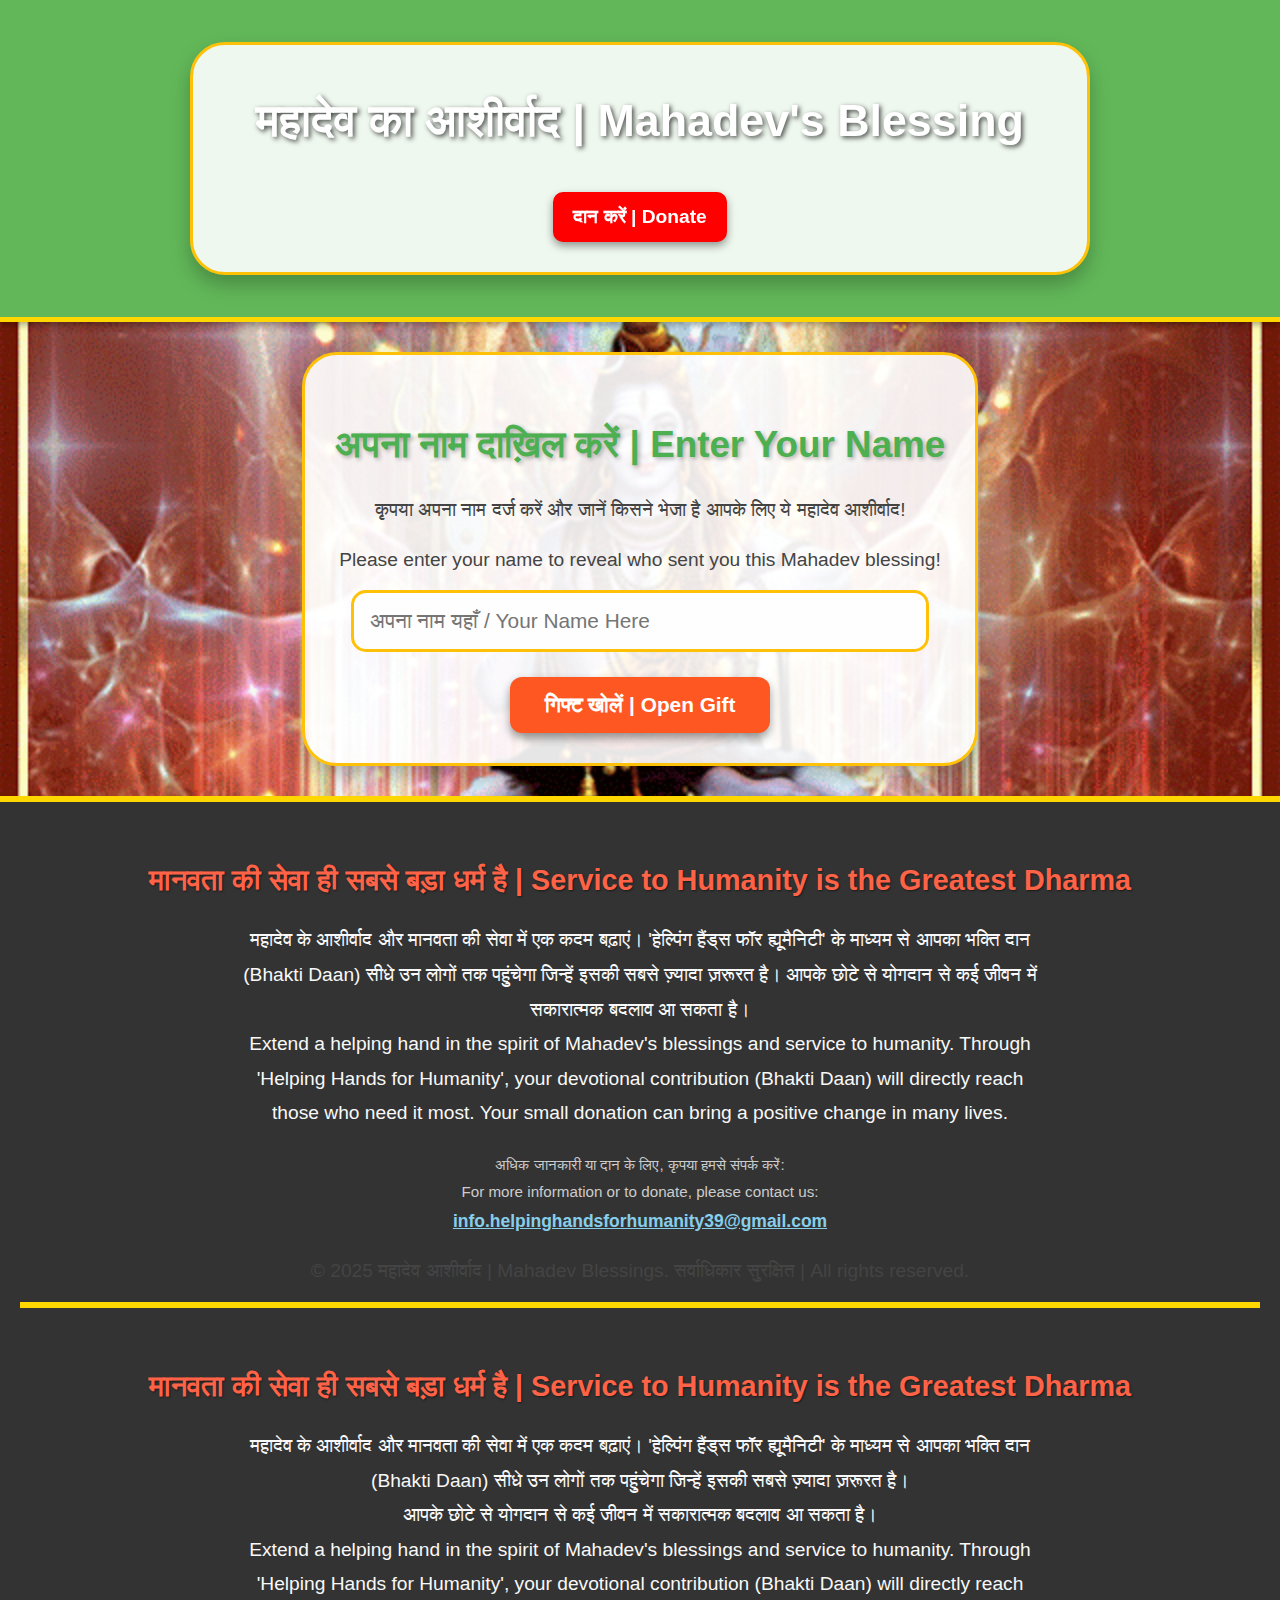
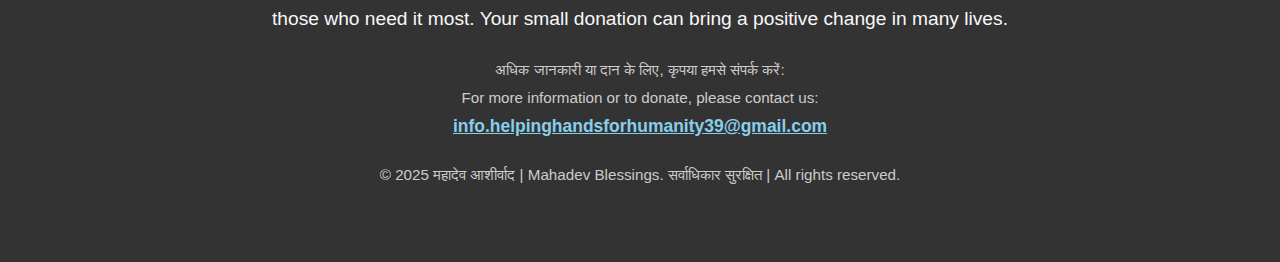
<file: index.html>
<!DOCTYPE html>
<html lang="en">
<head>
    <meta charset="UTF-8">
    <meta name="viewport" content="width=device-width, initial-scale=1.0">
    <title>महादेव का आशीर्वाद | Mahadev's Blessing</title>
    <link rel="stylesheet" href="style.css">
</head>
<body class="shiva-background">
    <header>
    <div class="container" style="position: relative;">
        <h1 id="mainHeaderTitle">महादेव का आशीर्वाद | Mahadev's Blessing</h1>
        <a href="donate.html" class="btn donation-top-btn">दान करें | Donate</a>
    </div>
    </header>

    <main class="container">
        <section id="senderInputArea">
            <h2>अपना नाम दाख़िल करें | Enter Your Name</h2>
            <p>कृपया अपना नाम दर्ज करें और जानें किसने भेजा है आपके लिए ये महादेव आशीर्वाद!</p>
            <p>Please enter your name to reveal who sent you this Mahadev blessing!</p>
            <input type="text" id="senderNameInput" placeholder="अपना नाम यहाँ / Your Name Here">
            <button class="btn" id="openGiftBtn">गिफ्ट खोलें | Open Gift</button>
        </section>

        <section class="share-link-section" id="shareLinkSection" style="display:none;">
            <h3>इस आशीर्वाद को साझा करें | Share this blessing:</h3>
            <input type="text" id="generatedLinkInput" readonly>
            <div class="share-buttons">
                <button class="btn" id="copyLinkBtn">कॉपी करें | Copy</button>
                </div>
        </section>
    </main>

    <footer>
        <div class="donation-message">
            <h3>मानवता की सेवा ही सबसे बड़ा धर्म है | Service to Humanity is the Greatest Dharma</h3>
            <p>
                महादेव के आशीर्वाद और मानवता की सेवा में एक कदम बढ़ाएं। 'हेल्पिंग हैंड्स फॉर ह्यूमैनिटी' के माध्यम से आपका भक्ति दान (Bhakti Daan) सीधे उन लोगों तक पहुंचेगा जिन्हें इसकी सबसे ज़्यादा ज़रूरत है। आपके छोटे से योगदान से कई जीवन में सकारात्मक बदलाव आ सकता है।
                <br>
                Extend a helping hand in the spirit of Mahadev's blessings and service to humanity. Through 'Helping Hands for Humanity', your devotional contribution (Bhakti Daan) will directly reach those who need it most. Your small donation can bring a positive change in many lives.
            </p>
            <p>
                अधिक जानकारी या दान के लिए, कृपया हमसे संपर्क करें:
                <br>
                For more information or to donate, please contact us:
                <br>
                <a href="mailto:info.helpinghandsforhumanity39@gmail.com" class="donation-email">info.helpinghandsforhumanity39@gmail.com</a>
            </p>
        </div>
        <p>&copy; 2025 महादेव आशीर्वाद | Mahadev Blessings. सर्वाधिकार सुरक्षित | All rights reserved.</p>
    <footer>
    <div class="donation-message">
        <h3>मानवता की सेवा ही सबसे बड़ा धर्म है | Service to Humanity is the Greatest Dharma</h3>
        <p>
            महादेव के आशीर्वाद और मानवता की सेवा में एक कदम बढ़ाएं। 'हेल्पिंग हैंड्स फॉर ह्यूमैनिटी' के माध्यम से आपका भक्ति दान (Bhakti Daan) सीधे उन लोगों तक पहुंचेगा जिन्हें इसकी सबसे ज़्यादा ज़रूरत है।
            <br>
            आपके छोटे से योगदान से कई जीवन में सकारात्मक बदलाव आ सकता है।
            <br>
            Extend a helping hand in the spirit of Mahadev's blessings and service to humanity. Through 'Helping Hands for Humanity', your devotional contribution (Bhakti Daan) will directly reach those who need it most. Your small donation can bring a positive change in many lives.
        </p>
        <p>
            अधिक जानकारी या दान के लिए, कृपया हमसे संपर्क करें:
            <br>
            For more information or to donate, please contact us:
            <br>
            <a href="mailto:info.helpinghandsforhumanity39@gmail.com" class="donation-email">info.helpinghandsforhumanity39@gmail.com</a>
        </p>
    </div>
    <p>&copy; 2025 महादेव आशीर्वाद | Mahadev Blessings. सर्वाधिकार सुरक्षित | All rights reserved.</p>
    </footer>
    

    <script src="script.js"></script>
</body>
</html>
</file>
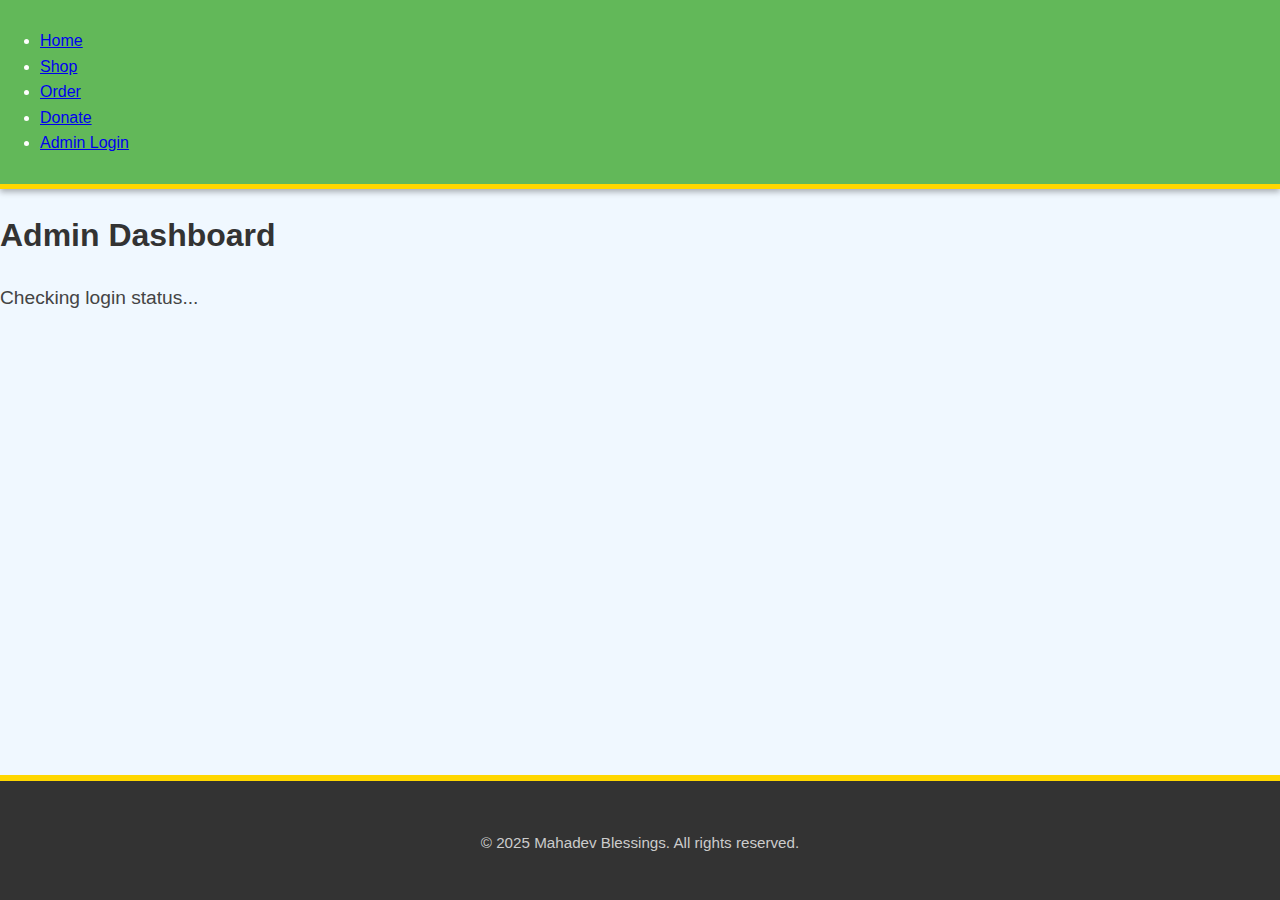
<file: admin-dashboard.html>
<!DOCTYPE html>
<html lang="en">
<head>
    <meta charset="UTF-8">
    <meta name="viewport" content="width=device-width, initial-scale=1.0">
    <title>Mahadev Blessings - Admin Dashboard</title>
    <link rel="stylesheet" href="style.css">
    </head>
<body>
    <header class="main-header">
        <nav>
            <ul>
                <li><a href="index.html">Home</a></li>
                <li><a href="shop.html">Shop</a></li>
                <li><a href="order.html">Order</a></li>
                <li><a href="donate.html">Donate</a></li>
                <li><a href="admin-login.html">Admin Login</a></li>
            </ul>
        </nav>
    </header>

    <main class="admin-dashboard-content">
        <h1>Admin Dashboard</h1>
        <div id="authStatus">
            <p>Checking login status...</p>
        </div>

        <section id="productManagement" style="display:none;">
            <h2>Manage Products</h2>
            <form id="productForm">
                <div class="form-group">
                    <label for="productName">Product Name:</label>
                    <input type="text" id="productName" required>
                </div>
                <div class="form-group">
                    <label for="productPrice">Price:</label>
                    <input type="number" id="productPrice" step="0.01" required>
                </div>
                <div class="form-group">
                    <label for="productImage">Image URL:</label>
                    <input type="url" id="productImage" placeholder="e.g., https://example.com/product.jpg" required>
                </div>
                <button type="submit" id="addProductBtn">Add Product</button>
            </form>

            <h3>Existing Products</h3>
            <ul id="productList">
                <li>No products added yet.</li>
            </ul>
        </section>
        <button id="adminLogoutBtn" style="display:none;">Logout</button>
    </main>

    <footer class="main-footer">
        <p>&copy; 2025 Mahadev Blessings. All rights reserved.</p>
    </footer>

    <script src="script.js"></script>
</body>
</
  html>
</file>
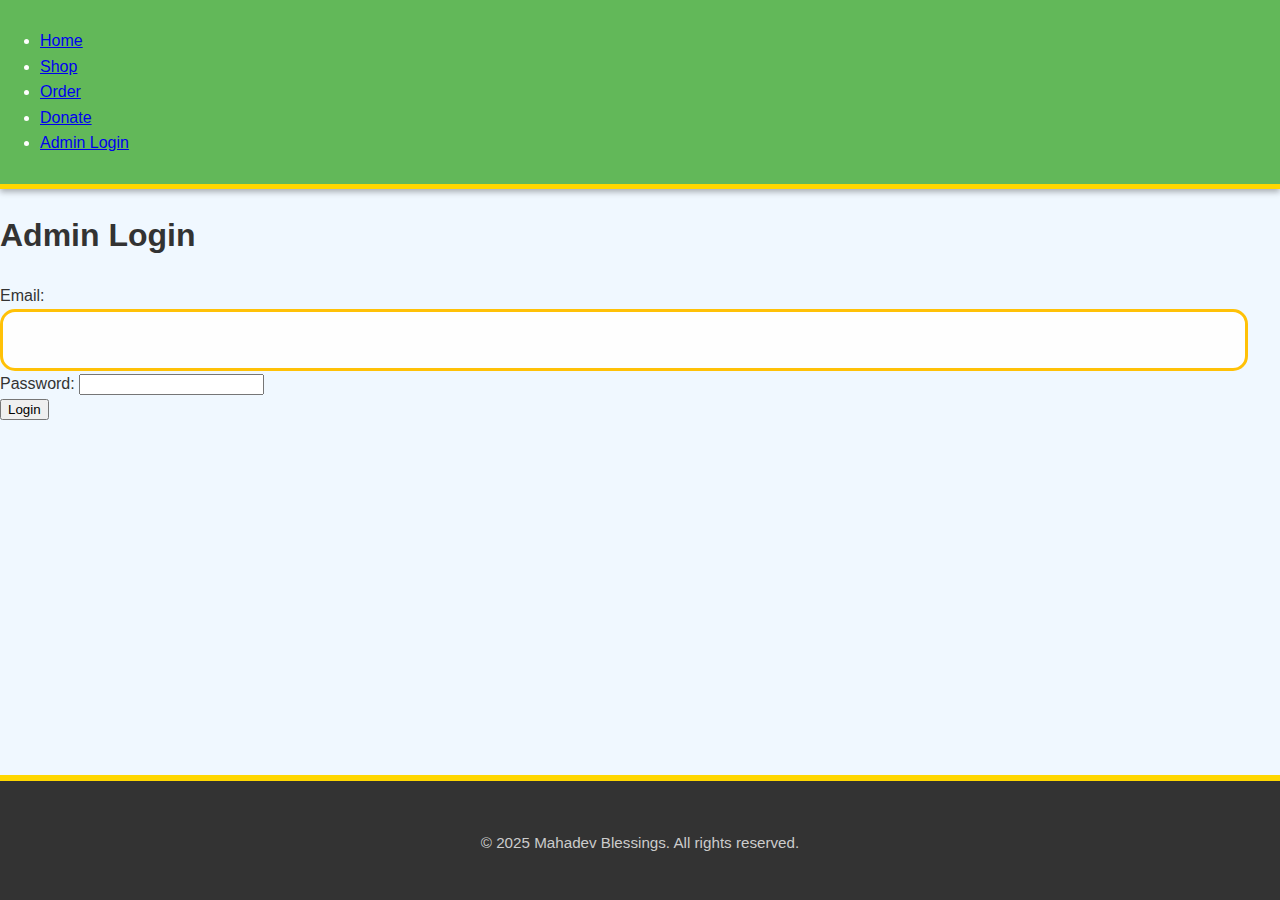
<file: admine-login.html>
<!DOCTYPE html>
<html lang="en">
<head>
    <meta charset="UTF-8">
    <meta name="viewport" content="width=device-width, initial-scale=1.0">
    <title>Mahadev Blessings - Admin Login</title>
    <link rel="stylesheet" href="style.css">
    </head>
<body>
    <header class="main-header">
        <nav>
            <ul>
                <li><a href="index.html">Home</a></li>
                <li><a href="shop.html">Shop</a></li>
                <li><a href="order.html">Order</a></li>
                <li><a href="donate.html">Donate</a></li>
                <li><a href="admin-login.html">Admin Login</a></li>
            </ul>
        </nav>
    </header>

    <main class="admin-login-content">
        <h1>Admin Login</h1>
        <form id="adminLoginForm">
            <div class="form-group">
                <label for="email">Email:</label>
                <input type="email" id="email" required>
            </div>
            <div class="form-group">
                <label for="password">Password:</label>
                <input type="password" id="password" required>
            </div>
            <button type="submit">Login</button>
            <p id="loginMessage" class="error-message"></p>
        </form>
    </main>

    <footer class="main-footer">
        <p>&copy; 2025 Mahadev Blessings. All rights reserved.</p>
    </footer>

    <script src="script.js"></script>
</body>
</ht
  ml>
</file>
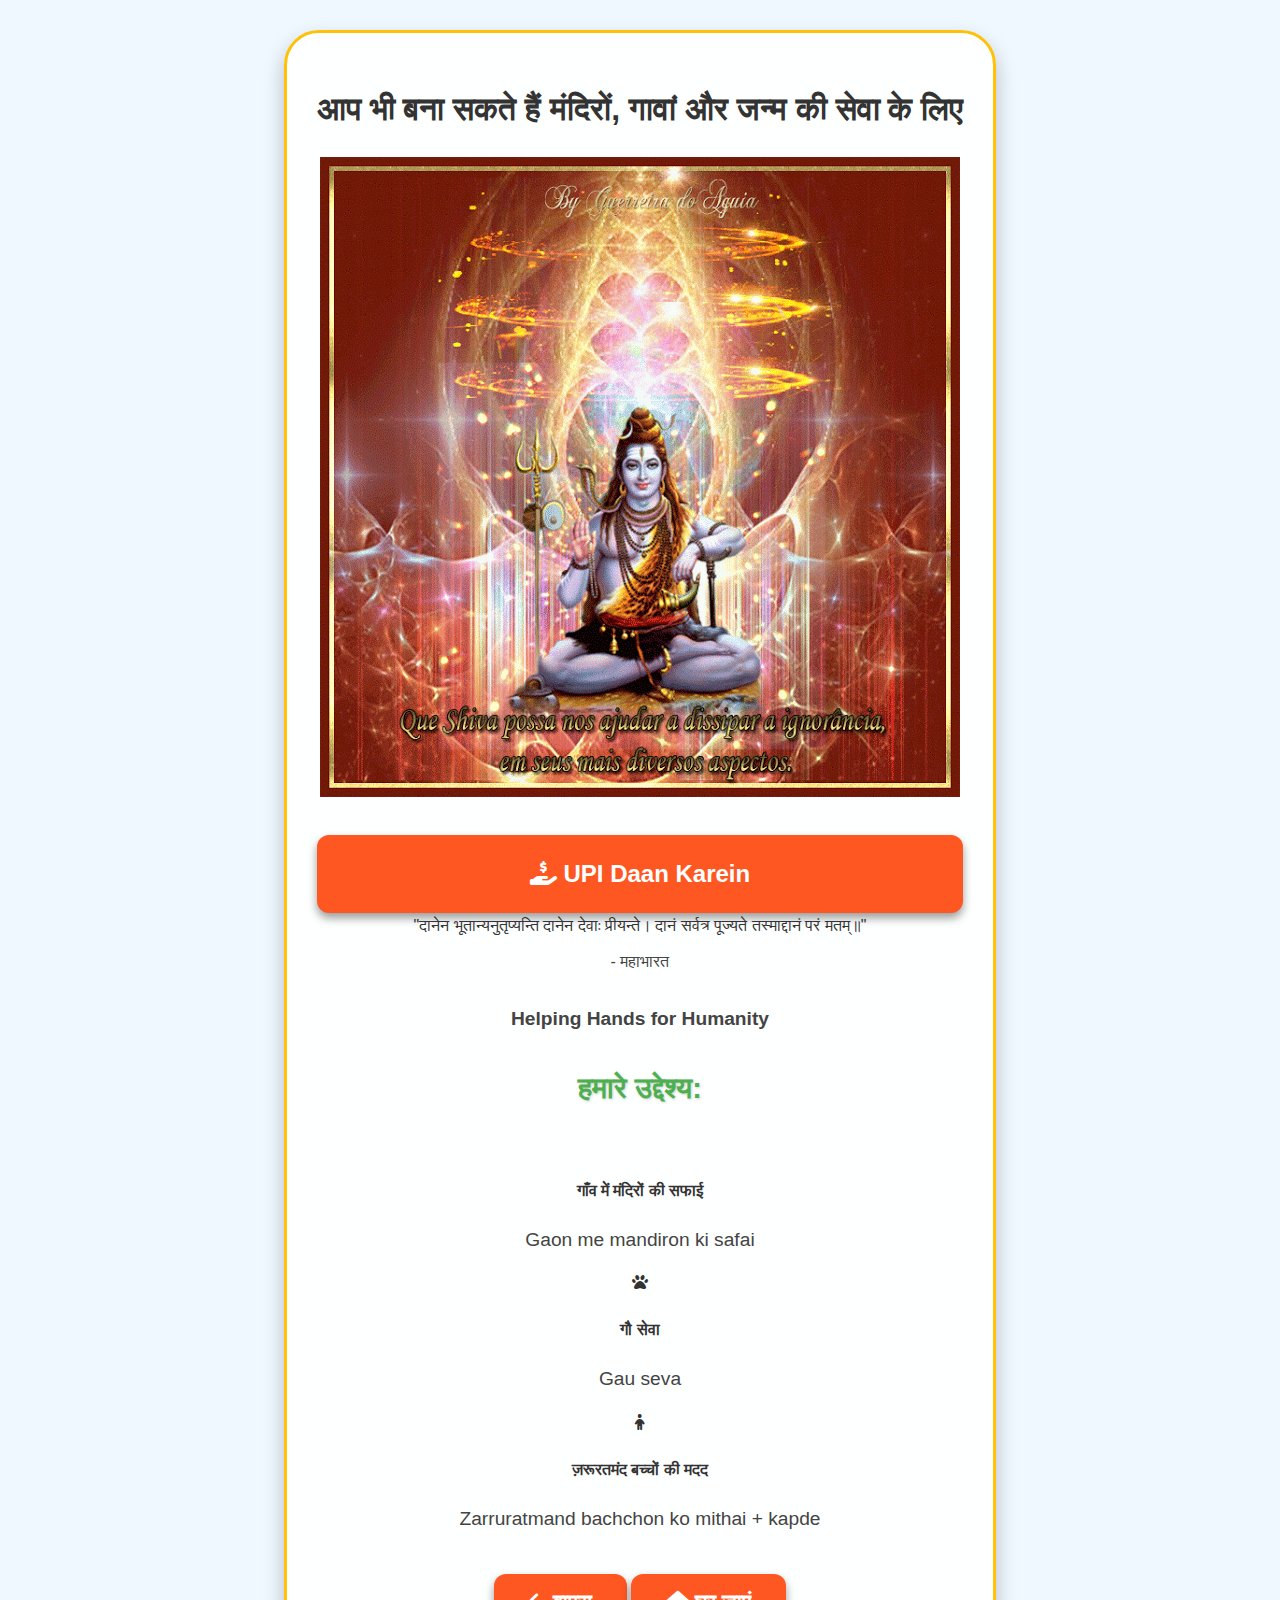
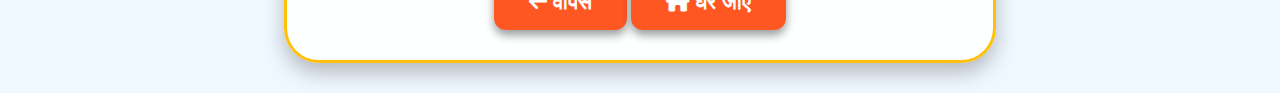
<file: donate.html>
<!DOCTYPE html>
<html lang="hi">
<head>
    <meta charset="UTF-8">
    <meta name="viewport" content="width=device-width, initial-scale=1.0">
    <title>Donate</title>
    <link rel="stylesheet" href="style.css">
    <link rel="stylesheet" href="https://cdnjs.cloudflare.com/ajax/libs/font-awesome/6.4.0/css/all.min.css">
</head>
<body>
    <div class="container">
        <div class="header">
            <h1>आप भी बना सकते हैं मंदिरों, गावां और जन्म की सेवा के लिए</h1>
        </div>

        <div class="content">
            <div style="text-align: center; margin-bottom: 30px;">
                <img src="assets/shiva.gif" alt="Shiva" class="gift-image">
            </div>
            
            <a href="upi://pay?pa=donation@bbbank" class="btn blink" style="margin: 0 auto; display: block; font-size: 1.5rem; padding: 20px 40px;">
                <i class="fas fa-hand-holding-usd"></i> UPI Daan Karein
            </a>
            
            <div class="shlok">
                "दानेन भूतान्यनुतृप्यन्ति दानेन देवाः प्रीयन्ते।
                दानं सर्वत्र पूज्यते तस्माद्दानं परं मतम्॥"
                <p style="margin-top: 10px; font-size: 1rem;">- महाभारत</p>
            </div>
            
            <div style="text-align: center; margin: 30px 0;">
                <p style="font-size: 1.2rem; margin-top: 15px; font-weight: bold;">Helping Hands for Humanity</p>
            </div>
            
            <h3 style="text-align: center; color: #4CAF50; margin: 30px 0 20px;">हमारे उद्देश्य:</h3>
            
            <div class="donation-goals">
                <div class="goal-card">
                    <i class="fas fa-temple"></i>
                    <h4>गाँव में मंदिरों की सफाई</h4>
                    <p>Gaon me mandiron ki safai</p>
                </div>
                <div class="goal-card">
                    <i class="fas fa-paw"></i>
                    <h4>गौ सेवा</h4>
                    <p>Gau seva</p>
                </div>
                <div class="goal-card">
                    <i class="fas fa-child"></i>
                    <h4>ज़रूरतमंद बच्चों की मदद</h4>
                    <p>Zarruratmand bachchon ko mithai + kapde</p>
                </div>
            </div>
            
            <div class="nav-buttons">
                <button class="btn" onclick="window.location.href='sender.html'">
                    <i class="fas fa-arrow-left"></i> वापस
                </button>
                <button class="btn" onclick="window.location.href='index.html'">
                    <i class="fas fa-home"></i> घर जाएं
                </button>
            </div>
        </div>
    </div>
</body>
</html>
</file>
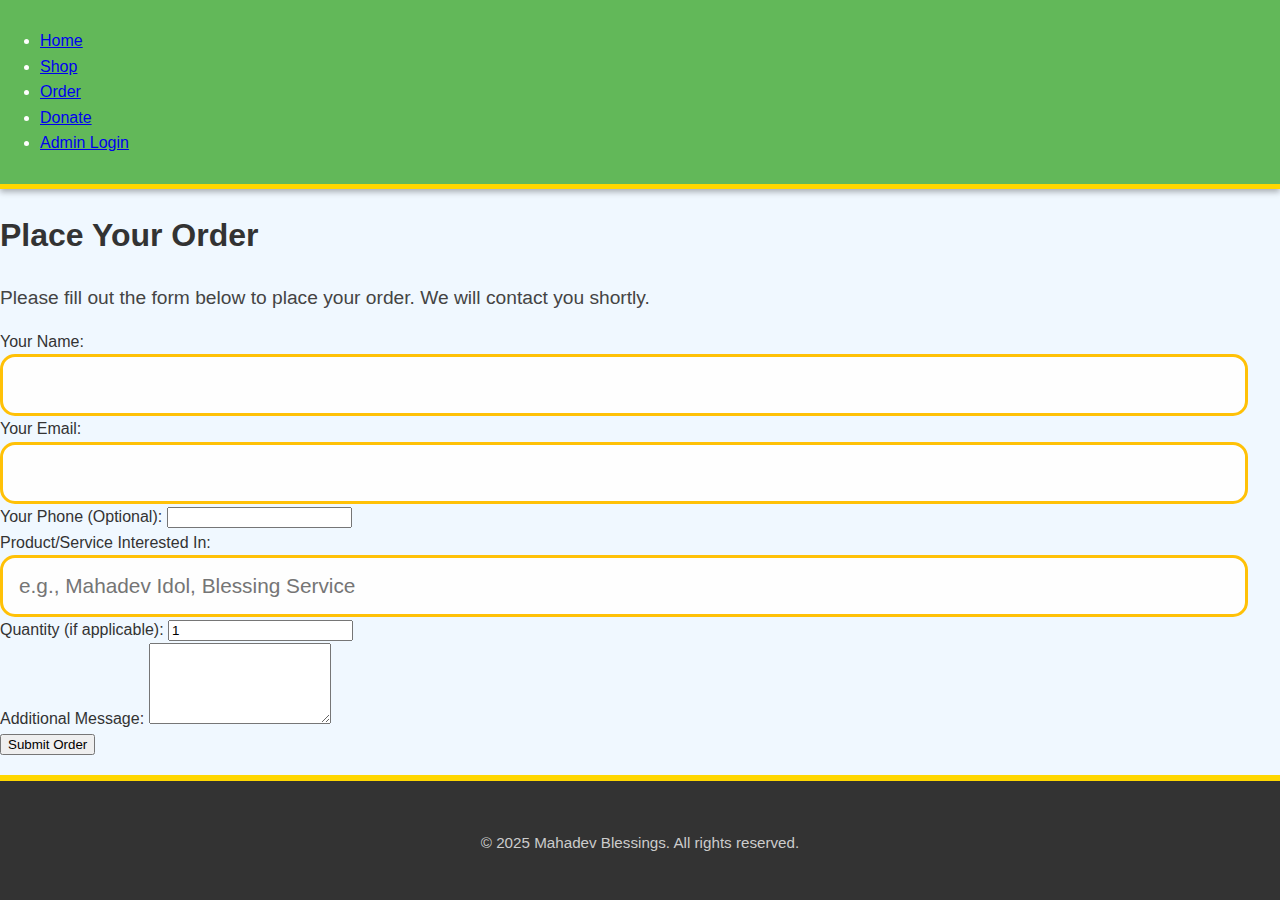
<file: order.html>
<!DOCTYPE html>
<html lang="en">
<head>
    <meta charset="UTF-8">
    <meta name="viewport" content="width=device-width, initial-scale=1.0">
    <title>Mahadev Blessings - Order</title>
    <link rel="stylesheet" href="style.css">
</head>
<body>
    <header class="main-header">
        <nav>
            <ul>
                <li><a href="index.html">Home</a></li>
                <li><a href="shop.html">Shop</a></li>
                <li><a href="order.html">Order</a></li>
                <li><a href="donate.html">Donate</a></li>
                <li><a href="admin-login.html">Admin Login</a></li>
            </ul>
        </nav>
    </header>

    <main class="order-page-content">
        <h1>Place Your Order</h1>
        <form id="orderForm" action="YOUR_FORM_SUBMISSION_ENDPOINT" method="POST">
            <p>Please fill out the form below to place your order. We will contact you shortly.</p>

            <div class="form-group">
                <label for="customerName">Your Name:</label>
                <input type="text" id="customerName" name="customerName" required>
            </div>
            <div class="form-group">
                <label for="customerEmail">Your Email:</label>
                <input type="email" id="customerEmail" name="customerEmail" required>
            </div>
            <div class="form-group">
                <label for="customerPhone">Your Phone (Optional):</label>
                <input type="tel" id="customerPhone" name="customerPhone">
            </div>
            <div class="form-group">
                <label for="productOrdered">Product/Service Interested In:</label>
                <input type="text" id="productOrdered" name="productOrdered" placeholder="e.g., Mahadev Idol, Blessing Service" required>
            </div>
            <div class="form-group">
                <label for="orderQuantity">Quantity (if applicable):</label>
                <input type="number" id="orderQuantity" name="orderQuantity" min="1" value="1">
            </div>
            <div class="form-group">
                <label for="orderMessage">Additional Message:</label>
                <textarea id="orderMessage" name="orderMessage" rows="5"></textarea>
            </div>
            <button type="submit">Submit Order</button>
        </form>
    </main>

    <footer class="main-footer">
        <p>&copy; 2025 Mahadev Blessings. All rights reserved.</p>
    </footer>

    <script src="script.js"></script>
</body>
</h
  tml>
</file>
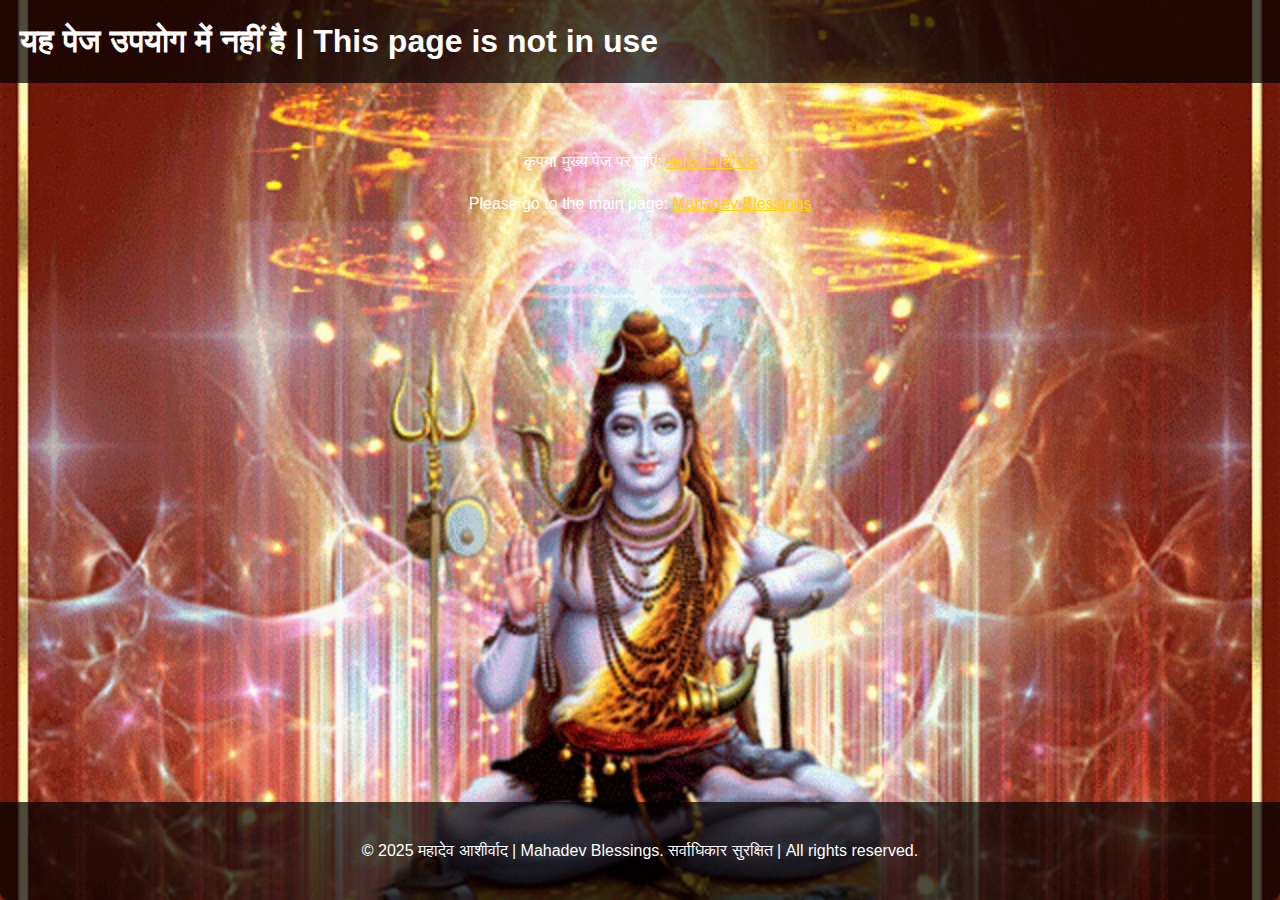
<file: receiver.html>
<!DOCTYPE html>
<html lang="en">
<head>
    <meta charset="UTF-8">
    <meta name="viewport" content="width=device-width, initial-scale=1.0">
    <title>रिसीवर पेज | Receiver Page (Not in use)</title>
    <link rel="stylesheet" href="styles.css">
</head>
<body class="homepage-background">
    <header class="main-header">
        <div class="header-content">
            <h1>यह पेज उपयोग में नहीं है | This page is not in use</h1>
        </div>
    </header>

    <main>
        <section style="text-align: center; padding: 50px; color: white;">
            <p>कृपया मुख्य पेज पर जाएं: <a href="index.html" style="color: #FFD700;">महादेव आशीर्वाद</a></p>
            <p>Please go to the main page: <a href="index.html" style="color: #FFD700;">Mahadev Blessings</a></p>
        </section>
    </main>

    <footer class="main-footer">
        <p>&copy; 2025 महादेव आशीर्वाद | Mahadev Blessings. सर्वाधिकार सुरक्षित | All rights reserved.</p>
    </footer>
</body>
</html>
</file>
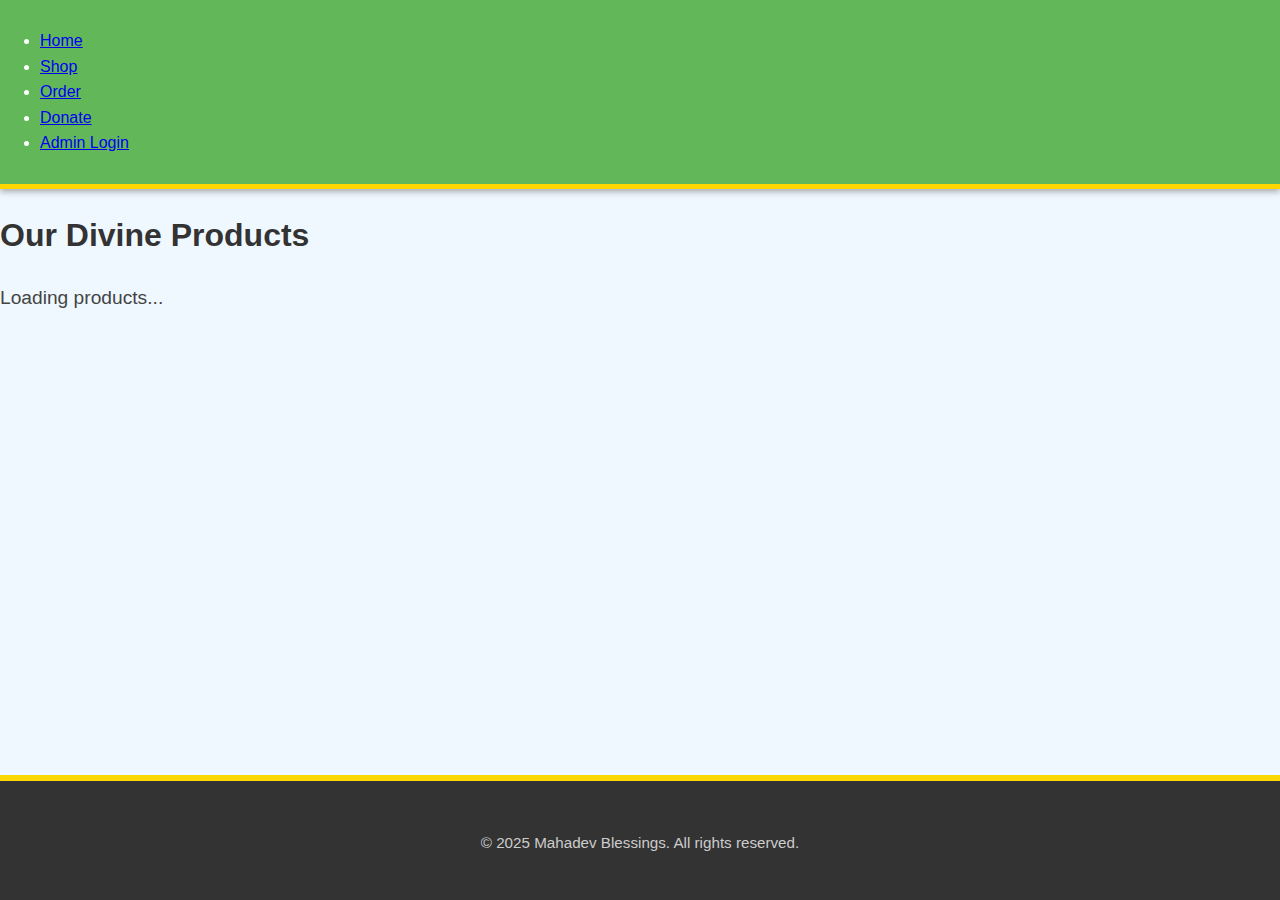
<file: shop.html>
<!DOCTYPE html>
<html lang="en">
<head>
    <meta charset="UTF-8">
    <meta name="viewport" content="width=device-width, initial-scale=1.0">
    <title>Mahadev Blessings - Shop</title>
    <link rel="stylesheet" href="style.css">
    </head>
<body>
    <header class="main-header">
        <nav>
            <ul>
                <li><a href="index.html">Home</a></li>
                <li><a href="shop.html">Shop</a></li>
                <li><a href="order.html">Order</a></li>
                <li><a href="donate.html">Donate</a></li>
                <li><a href="admin-login.html">Admin Login</a></li>
            </ul>
        </nav>
    </header>

    <main class="shop-page-content">
        <h1>Our Divine Products</h1>
        <div id="productDisplay" class="product-grid">
            <p>Loading products...</p>
        </div>
    </main>

    <footer class="main-footer">
        <p>&copy; 2025 Mahadev Blessings. All rights reserved.</p>
    </footer>

    <script src="script.js"></script>
</body>
</html>
</file>
<file: style.css>
/* General Body Styles */
body {
    font-family: 'Comic Sans MS', 'Arial', sans-serif;
    margin: 0;
    padding: 0;
    color: #333;
    line-height: 1.6;
    overflow-x: hidden;
    min-height: 100vh;
    display: flex;
    flex-direction: column;
    /* Fallback background color if GIF fails to load */
    background-color: #f0f8ff; /* A very light blue/lavender */
}

/* Background Image Styling */
.shiva-background {
    background-image: url('assets/shiva.gif'); /* **IMPORTANT: Ensure shiva.gif is in your assets folder** */
    background-size: cover;
    background-position: center;
    background-repeat: no-repeat;
    background-attachment: fixed;
}

/* Common Container for main content - Now semi-transparent */
.container {
    max-width: 900px;
    margin: 30px auto;
    padding: 30px;
    background-color: rgba(255, 255, 255, 0.9); /* Slightly more transparent white */
    border-radius: 35px;
    box-shadow: 0 10px 20px rgba(0, 0, 0, 0.25);
    box-sizing: border-box;
    position: relative;
    text-align: center;
    border: 3px solid #FFC107;
}

.main-content-wrapper {
    flex-grow: 1;
    display: flex;
    flex-direction: column;
    justify-content: center;
    align-items: center;
    padding-top: 70px;
    padding-bottom: 70px;
}

.centered-content {
    width: 100%;
    max-width: 700px;
    margin: auto;
}

/* Header Specific Styles */
header {
    width: 100%;
    background-color: #62B859; /* Playful green */
    padding: 12px 0;
    color: white;
    box-shadow: 0 3px 6px rgba(0, 0, 0, 0.3);
    position: sticky;
    top: 0;
    z-index: 1000;
    border-bottom: 5px solid #FFD700;
}

.header-container {
    background-color: transparent; /* No background here, allowing header background to show */
    box-shadow: none;
    padding: 0 25px;
    margin: 0 auto;
    display: flex;
    justify-content: space-between;
    align-items: center;
}

#mainHeaderTitle {
    color: #FFFFFF;
    text-shadow: 2px 2px 5px rgba(0, 0, 0, 0.7);
    margin: 0;
    padding: 10px 0;
    font-size: 2.8em;
    font-weight: bolder;
}

/* Button Styling (General) */
.btn {
    background-color: #FF5722; /* Deep Orange */
    color: white;
    padding: 16px 35px;
    border: none;
    border-radius: 12px;
    cursor: pointer;
    font-size: 1.3em;
    font-weight: bold;
    transition: background-color 0.3s ease, transform 0.2s ease, box-shadow 0.2s ease;
    margin-top: 25px;
    text-decoration: none;
    display: inline-block;
    box-shadow: 0 5px 10px rgba(0, 0, 0, 0.4);
}
.btn:hover {
    background-color: #E64A19;
    transform: translateY(-3px);
    box-shadow: 0 8px 15px rgba(0, 0, 0, 0.5);
}

/* Top Donation Button */
@keyframes blink {
    0% { opacity: 1; }
    50% { opacity: 0.5; }
    100% { opacity: 1; }
}

.donation-top-btn {
    background-color: #FF0000; /* RED color for donate button */
    color: white;
    padding: 10px 20px;
    font-size: 1.2em;
    border-radius: 10px;
    text-decoration: none;
    transition: background-color 0.3s ease, transform 0.2s ease;
    z-index: 1000;
    animation: blink 1.5s infinite;
    box-shadow: 0 4px 8px rgba(0, 0, 0, 0.4);
    font-weight: bold;
}

.donation-top-btn:hover {
    background-color: #CC0000;
    transform: scale(1.05);
    animation: none;
}

/* Text Styles for improved readability & cartoonic feel */
h2 {
    font-size: 2.3em;
    color: #4CAF50; /* Green for headings */
    margin-bottom: 20px;
    text-shadow: 2px 2px 4px rgba(0, 0, 0, 0.3);
    font-weight: bolder;
}
.english-subtext {
    font-size: 1em;
    color: #666;
    margin-top: -10px;
    margin-bottom: 20px;
}

h3 {
    font-size: 1.8em;
    color: #FF5722; /* Deep Orange for sub-headings */
    margin-top: 25px;
    margin-bottom: 15px;
    text-shadow: 1px 1px 3px rgba(0, 0, 0, 0.2);
    font-weight: bold;
}

p {
    font-size: 1.2em;
    color: #444;
    margin-bottom: 15px;
}

/* Input Field Styling */
.input-group {
    margin-bottom: 30px;
    text-align: left;
}

.input-group label {
    display: block;
    margin-bottom: 12px;
    font-size: 1.3em;
    color: #333;
    font-weight: bold;
    text-shadow: 0.5px 0.5px 1px rgba(255, 255, 255, 0.8);
}

input[type="text"], input[type="email"] {
    width: calc(100% - 32px);
    padding: 16px;
    border: 3px solid #FFC107;
    border-radius: 15px;
    font-size: 1.3em;
    box-sizing: border-box;
    background-color: #FEFEFE;
    color: #333;
    transition: border-color 0.3s ease, box-shadow 0.3s ease;
}

input[type="text"]:focus, input[type="email"]:focus {
    border-color: #FF5722;
    outline: none;
    box-shadow: 0 0 12px rgba(255, 87, 34, 0.6);
}

/* Radio Button Options */
.blessing-options {
    text-align: left;
    margin-top: 30px;
    padding: 20px;
    border: 2px solid #FFC107;
    border-radius: 18px;
    background-color: #FFFDE7;
    box-shadow: inset 0 2px 5px rgba(0,0,0,0.1);
}

.blessing-options label {
    display: block;
    margin-bottom: 15px;
    font-size: 1.2em;
    color: #333;
    font-weight: normal;
    cursor: pointer;
    padding: 10px 0;
    transition: color 0.2s ease, background-color 0.2s ease;
    border-radius: 8px;
}

.blessing-options label:hover {
    color: #FF5722;
    background-color: #FFECB3;
}

.blessing-options input[type="radio"] {
    margin-right: 15px;
    transform: scale(1.3);
}

/* Share Link Section */
#shareLinkSection {
    margin-top: 40px;
    border-top: 3px solid #FFC107;
    padding-top: 30px;
}

#generatedLinkInput {
    cursor: text;
    background-color: #E0E0E0;
    border: 2px dashed #9E9E9E;
    border-radius: 10px;
    font-weight: bold;
}

.share-buttons {
    display: flex;
    justify-content: center;
    gap: 25px;
    margin-top: 30px;
}

.whatsapp-btn {
    background-color: #25D366;
    color: white;
}
.whatsapp-btn:hover {
    background-color: #1DA851;
}

.facebook-btn {
    background-color: #1877F2;
    color: white;
}
.facebook-btn:hover {
    background-color: #145CB3;
}

/* Receiver Page Specifics */
#countdownSection .countdown-text {
    font-size: 2.2em;
    font-weight: bolder;
    color: #FF5722;
    margin-top: 25px;
    text-shadow: 2px 2px 4px rgba(0, 0, 0, 0.3);
}

#countdownDisplay {
    font-size: 3.5em;
    color: #FF0000;
    font-weight: bolder;
}

#personalizedBlessingTitle {
    font-size: 2.5em;
    color: #4CAF50;
    margin-bottom: 30px;
    text-shadow: 2px 2px 5px rgba(0, 0, 0, 0.4);
    font-weight: bolder;
}

.blessing-gif {
    max-width: 95%;
    height: auto;
    border-radius: 20px;
    box-shadow: 0 8px 16px rgba(0, 0, 0, 0.35);
    margin-bottom: 30px;
    border: 4px solid #FFC107;
}

#blessingText {
    font-size: 1.5em;
    color: #333; /* Ensuring consistent dark text color */
    background-color: #FFFFFF;
    padding: 25px;
    border-radius: 20px;
    margin-top: 20px;
    line-height: 1.8;
    font-weight: bold;
    box-shadow: 0 5px 10px rgba(0, 0, 0, 0.25);
    border: 2px solid #FF5722;
}

/* Secondary Action Links */
.secondary-action {
    margin-top: 35px;
    font-size: 1.2em;
    color: #555;
}
.secondary-action a {
    color: #FF5722;
    text-decoration: none;
    font-weight: bold;
}
.secondary-action a:hover {
    text-decoration: underline;
}

/* Common Footer Styling */
footer {
    background-color: #333;
    color: #FFD700;
    padding: 30px 20px;
    text-align: center;
    border-top: 6px solid #FFD700;
    margin-top: auto;
}

.donation-message h3 {
    font-size: 1.8em;
    color: #FF6347;
    margin-bottom: 20px;
    text-shadow: 1px 1px 2px rgba(0,0,0,0.5);
    font-weight: bolder;
}

.donation-message p {
    font-size: 1.2em;
    line-height: 1.8;
    color: #F8F8F8;
    max-width: 800px;
    margin: 0 auto 15px auto;
}

.donation-email {
    color: #87CEEB;
    text-decoration: underline;
    font-weight: bold;
    font-size: 1.15em;
}

footer p:last-child {
    font-size: 0.95em;
    color: #CCCCCC;
    margin-top: 20px;
}

/* Responsive Adjustments */
@media (max-width: 768px) {
    .container {
        margin: 15px auto;
        padding: 20px;
        border-radius: 25px;
    }

    #mainHeaderTitle {
        font-size: 2.2em;
    }

    .donation-top-btn {
        font-size: 1em;
        padding: 8px 15px;
    }

    h2 {
        font-size: 1.8em;
    }
    h3 {
        font-size: 1.5em;
    }
    p {
        font-size: 1.1em;
    }
    .english-subtext {
        font-size: 0.9em;
    }
    .input-group label {
        font-size: 1.2em;
    }
    input[type="text"], input[type="email"] {
        font-size: 1.2em;
        padding: 14px;
    }
    .btn {
        font-size: 1.2em;
        padding: 14px 30px;
    }

    .share-buttons {
        flex-direction: column;
        gap: 15px;
    }
    .share-buttons .btn {
        width: 100%;
    }

    .donation-message h3 {
        font-size: 1.5em;
    }
    .donation-message p {
        font-size: 1.05em;
    }

    #personalizedBlessingTitle {
        font-size: 2em;
    }
    #blessingText {
        font-size: 1.3em;
    }
    }
</file>
<file: styles.css>
/* Basic Reset & Body Styles */
body {
    margin: 0;
    font-family: 'Arial', sans-serif;
    line-height: 1.6;
    color: #333;
    background-color: #f4f4f4;
    scroll-behavior: smooth;
    min-height: 100vh; /* Ensure body takes full viewport height */
    display: flex;
    flex-direction: column; /* For footer to stick to bottom */
}

/* Homepage Background - ONLY for body with homepage-background class */
body.homepage-background {
    background: url('assets/shiva.gif') no-repeat center center fixed;
    background-size: cover;
    color: #fff; /* White text for better contrast on dark background */
}

/* Header */
.main-header {
    background: rgba(0, 0, 0, 0.7); /* Semi-transparent black */
    color: #fff;
    padding: 1rem 20px; /* Add horizontal padding */
    text-align: center;
    position: sticky;
    top: 0;
    z-index: 1000;
    display: flex; /* Use flexbox for header content */
    justify-content: space-between; /* Space out title and button */
    align-items: center; /* Vertically align items */
    flex-wrap: wrap; /* Allow wrapping on smaller screens */
}

.header-content {
    display: flex;
    justify-content: space-between;
    align-items: center;
    width: 100%; /* Take full width of header */
}

.main-header h1 {
    margin: 0;
    font-size: 2em;
    flex-grow: 1; /* Allows title to take available space */
    text-align: left; /* Align title to left */
}

#userNameInTitle {
    color: #f39c12; /* Highlight user's name */
    font-size: 0.9em; /* Slightly smaller than main title */
    margin-left: 10px;
}

/* Donate Button Styling */
.donate-btn {
    background-color: #f1c40f; /* Yellow */
    color: #333;
    padding: 10px 20px;
    border: none;
    border-radius: 5px;
    text-decoration: none;
    font-weight: bold;
    transition: background-color 0.3s ease;
    animation: blinking 1.5s infinite alternate; /* Blinking animation */
    white-space: nowrap; /* Keep button text on one line */
}

.donate-btn:hover {
    background-color: #e6b10e;
}

/* Blinking Animation */
@keyframes blinking {
    from { opacity: 1; }
    to { opacity: 0.5; }
}

/* Main Content Area */
main.blessings-page-content {
    flex-grow: 1; /* Allows main content to take up available space */
    padding: 20px;
    max-width: 900px; /* Constrain width for better readability */
    margin: 20px auto;
    background: rgba(255, 255, 255, 0.9); /* Slightly transparent white for content sections */
    border-radius: 8px;
    box-shadow: 0 0 15px rgba(0, 0, 0, 0.2);
    display: flex;
    flex-direction: column;
    align-items: center; /* Center items horizontally */
    text-align: center; /* Center text within the main content */
}

.homepage-background main.blessings-page-content {
    background: rgba(0, 0, 0, 0.6); /* Darker background for content on homepage */
    color: #fff;
}

/* Banner Styling */
.banner-container {
    width: 100%;
    margin-bottom: 20px;
}

.blessings-banner {
    max-width: 100%;
    height: auto;
    display: block;
    margin: 0 auto; /* Center the image */
    border-radius: 8px;
}

/* Blessing Section */
.blessing-section {
    width: 100%;
    padding: 20px 0;
}

.blessing-section h2 {
    color: #f39c12; /* Golden/orange for headings */
    margin-bottom: 15px;
    font-size: 1.5em;
}

/* Sender Input Area */
.sender-input-area {
    margin-bottom: 30px;
    padding: 20px;
    background-color: rgba(255, 255, 255, 0.1);
    border-radius: 8px;
    box-shadow: 0 2px 5px rgba(0, 0, 0, 0.1);
}

.homepage-background .sender-input-area {
    background-color: rgba(255, 255, 255, 0.15);
}

.sender-input-area label {
    display: block;
    margin-bottom: 15px;
    font-size: 1.1em;
    font-weight: bold;
    color: #eee; /* Light color for labels on dark background */
}

.sender-input-area input[type="text"] {
    padding: 12px;
    width: 70%;
    max-width: 350px;
    border: 1px solid #ddd;
    border-radius: 5px;
    margin-right: 10px;
    font-size: 1em;
    box-sizing: border-box; /* Include padding in width */
}

.sender-input-area button {
    padding: 12px 25px;
    background-color: #28a745; /* Green button */
    color: #fff;
    border: none;
    border-radius: 5px;
    cursor: pointer;
    font-size: 1.1em;
    transition: background-color 0.3s ease;
}

.sender-input-area button:hover {
    background-color: #218838;
}

/* Receiver Output Area */
.blessing-output {
    margin-top: 30px;
    padding: 25px;
    background-color: rgba(255, 255, 255, 0.1); /* Lighter background for output on dark theme */
    border-radius: 8px;
    box-shadow: 0 2px 10px rgba(0, 0, 0, 0.2);
    display: inline-block; /* To shrink to content size */
    max-width: 90%;
}

.homepage-background .blessing-output {
    background-color: rgba(255, 255, 255, 0.15);
}

.blessing-output p {
    font-size: 1.3em;
    margin-bottom: 20px;
    font-style: italic;
    color: #f39c12; /* Golden/orange for blessing text */
    line-height: 1.8; /* More spacing for big text */
}

.blessing-output img {
    max-width: 100%;
    height: auto;
    border-radius: 8px;
    box-shadow: 0 0 8px rgba(0, 0, 0, 0.3);
}

/* Footer */
.main-footer {
    text-align: center;
    padding: 20px;
    background: rgba(0, 0, 0, 0.7);
    color: #fff;
    margin-top: auto; /* Pushes footer to the bottom */
    width: 100%;
    box-sizing: border-box;
    border-radius: 0 0 8px 8px; /* Match body radius if needed, otherwise sharp bottom */
}

/* Responsive Design */
@media (max-width: 768px) {
    .main-header {
        flex-direction: column; /* Stack title and button */
        align-items: flex-start; /* Align header items to the start */
        padding: 1rem 15px;
    }

    .header-content {
        flex-direction: column;
        align-items: flex-start;
    }

    .main-header h1 {
        font-size: 1.5em;
        text-align: center; /* Center title on small screens */
        width: 100%; /* Take full width */
        margin-bottom: 10px; /* Space between title and button */
    }

    .donate-btn {
        width: 100%; /* Full width button */
        text-align: center;
    }

    #userNameInTitle {
        display: block; /* Put name on new line if it's long */
        margin-left: 0;
        margin-top: 5px;
        font-size: 0.8em;
    }

    main.blessings-page-content {
        margin: 10px;
        padding: 15px;
    }

    .sender-input-area input[type="text"],
    .sender-input-area button {
        width: 100%;
        margin-right: 0;
        margin-bottom: 10px;
    }

    .sender-input-area button {
        margin-top: 10px;
    }

    .blessing-output p {
        font-size: 1.1em;
    }
}

@media (max-width: 480px) {
    .main-header h1 {
        font-size: 1.2em;
    }
    .blessing-section h2 {
        font-size: 1.2em;
    }
}
</file>
